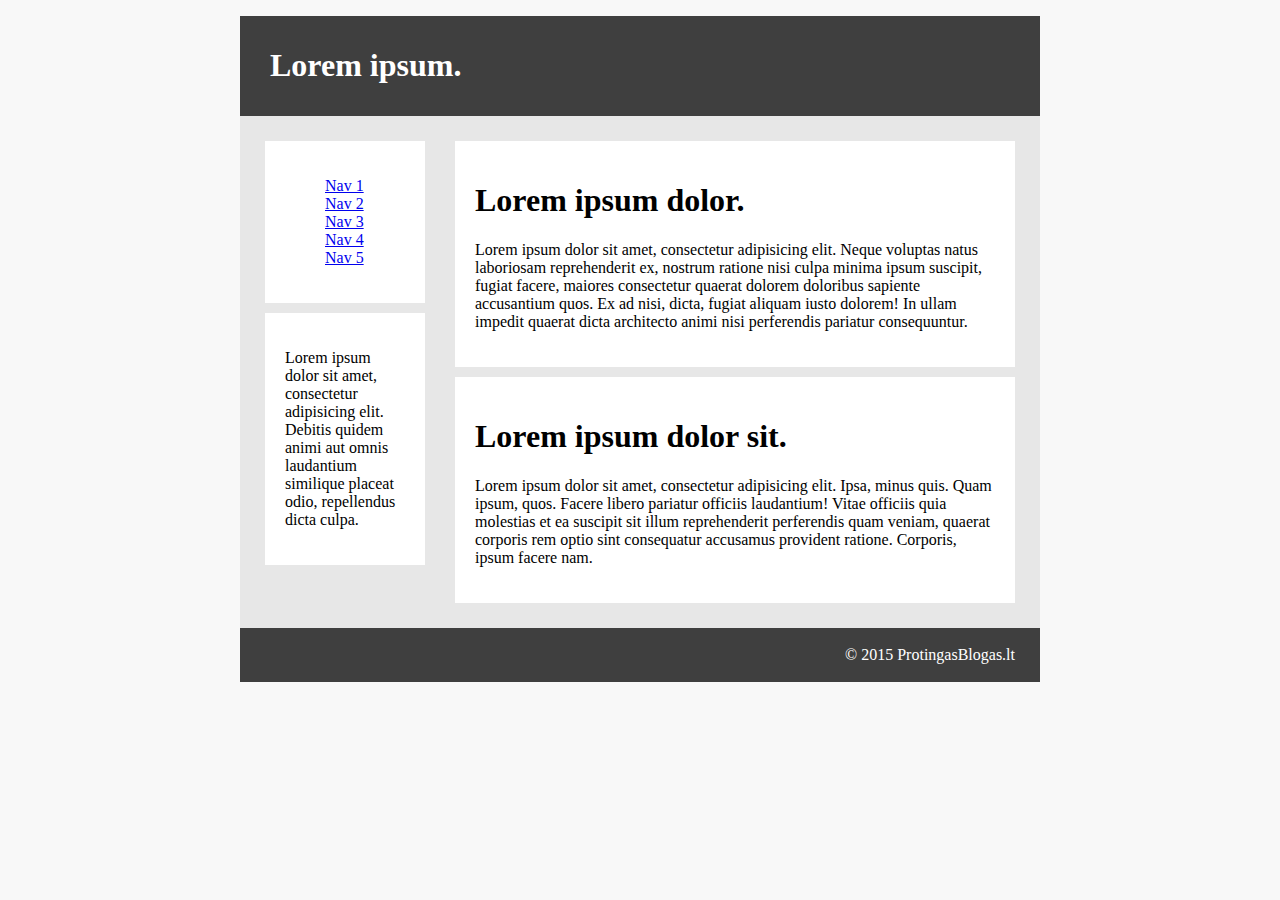
<file: 01 - Fiksuoto pločio, įrankių juosta kairėj/index.html>
<!DOCTYPE html>
<html>
	<head>
		<title>01</title>
		<link rel="stylesheet" href="style.css">
	</head>
	<body>
		<div id="konteineris">
			<header>
				<h1>Lorem ipsum.</h1>
			</header>

			<div id="turinys">
				<aside>
					<section>
						<nav>
							<ul>
								<li><a href="#">Nav 1</a></li>
								<li><a href="#">Nav 2</a></li>
								<li><a href="#">Nav 3</a></li>
								<li><a href="#">Nav 4</a></li>
								<li><a href="#">Nav 5</a></li>
							</ul>
						</nav>
					</section>
					<section>
						<p>
							Lorem ipsum dolor sit amet, consectetur adipisicing elit. Debitis quidem animi aut omnis laudantium similique placeat odio, repellendus dicta culpa.
						</p>
					</section>
				</aside>

				<div id="irasai">
					<article>
						<h1>Lorem ipsum dolor.</h1>
						<p>
							Lorem ipsum dolor sit amet, consectetur adipisicing elit. Neque voluptas natus laboriosam reprehenderit ex, nostrum ratione nisi culpa minima ipsum suscipit, fugiat facere, maiores consectetur quaerat dolorem doloribus sapiente accusantium quos. Ex ad nisi, dicta, fugiat aliquam iusto dolorem! In ullam impedit quaerat dicta architecto animi nisi perferendis pariatur consequuntur.
						</p>
					</article>
					<article>
						<h1>Lorem ipsum dolor sit.</h1>
						<p>
							Lorem ipsum dolor sit amet, consectetur adipisicing elit. Ipsa, minus quis. Quam ipsum, quos. Facere libero pariatur officiis laudantium! Vitae officiis quia molestias et ea suscipit sit illum reprehenderit perferendis quam veniam, quaerat corporis rem optio sint consequatur accusamus provident ratione. Corporis, ipsum facere nam.
						</p>
					</article>
				</div>
			</div>

			<footer>
				<p>&copy; 2015 ProtingasBlogas.lt</p>
			</footer>
		</div>
	</body>
</html>
</file>
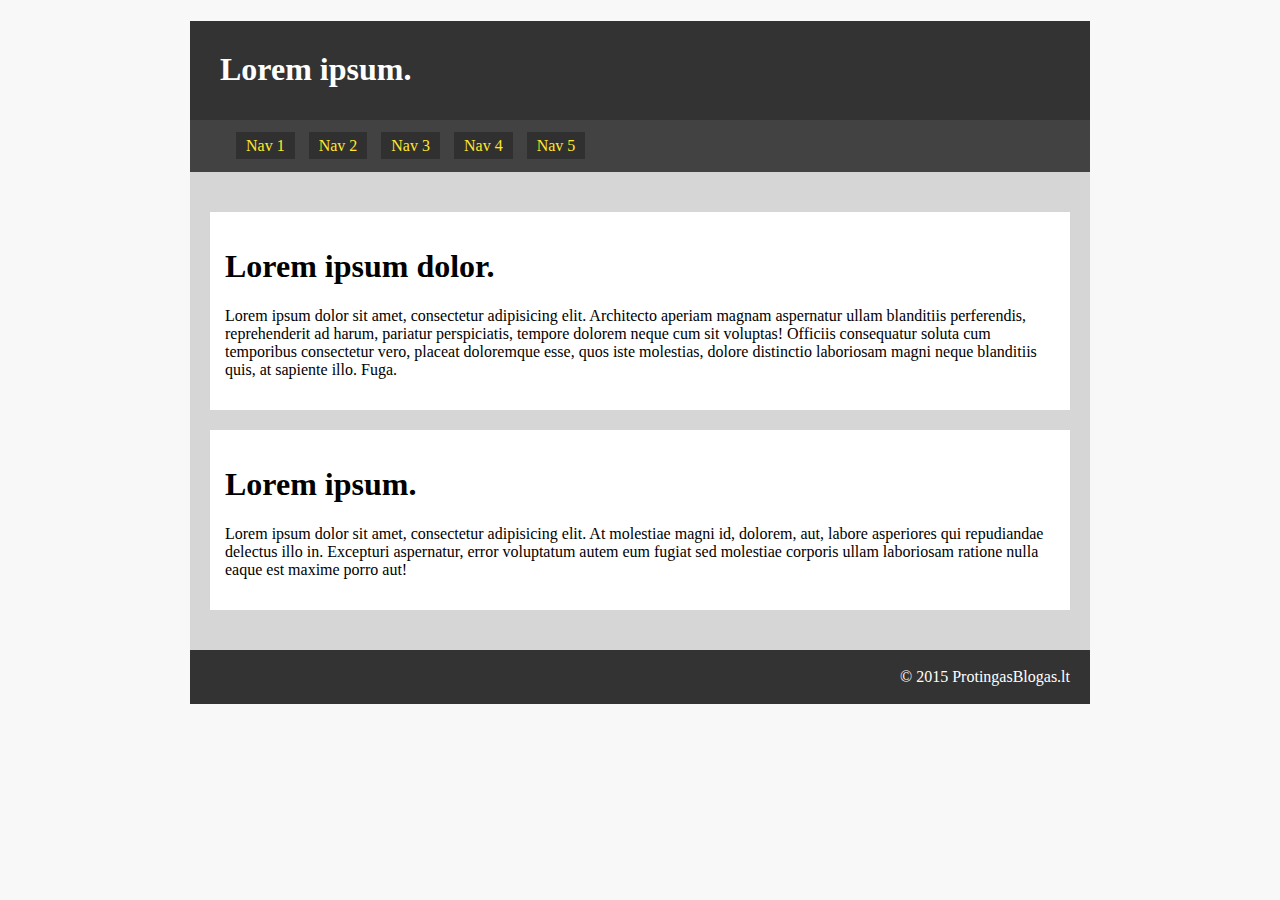
<file: 02 - Fiksuoto pločio, turinys per visą/index.html>
<!DOCTYPE html>
<html>
	<head>
		<title>02</title>
		<link rel="stylesheet" href="style.css">
	</head>
	<body>
		<div id="konteineris">
			<header>
				<h1>Lorem ipsum.</h1>
				<nav>
					<ul>
						<li><a href="#">Nav 1</a></li>
						<li><a href="#">Nav 2</a></li>
						<li><a href="#">Nav 3</a></li>
						<li><a href="#">Nav 4</a></li>
						<li><a href="#">Nav 5</a></li>
					</ul>
				</nav>
			</header>

			<div id="turinys">
				<article>
					<h1>Lorem ipsum dolor.</h1>
					<p>
						Lorem ipsum dolor sit amet, consectetur adipisicing elit. Architecto aperiam magnam aspernatur ullam blanditiis perferendis, reprehenderit ad harum, pariatur perspiciatis, tempore dolorem neque cum sit voluptas! Officiis consequatur soluta cum temporibus consectetur vero, placeat doloremque esse, quos iste molestias, dolore distinctio laboriosam magni neque blanditiis quis, at sapiente illo. Fuga.
					</p>
				</article>
				<article>
					<h1>Lorem ipsum.</h1>
					<p>
						Lorem ipsum dolor sit amet, consectetur adipisicing elit. At molestiae magni id, dolorem, aut, labore asperiores qui repudiandae delectus illo in. Excepturi aspernatur, error voluptatum autem eum fugiat sed molestiae corporis ullam laboriosam ratione nulla eaque est maxime porro aut!
					</p>
				</article>
			</div>

			<footer>
				<p>
					&copy; 2015 ProtingasBlogas.lt
				</p>
			</footer>
		</div>
	</body>
</html>
</file>
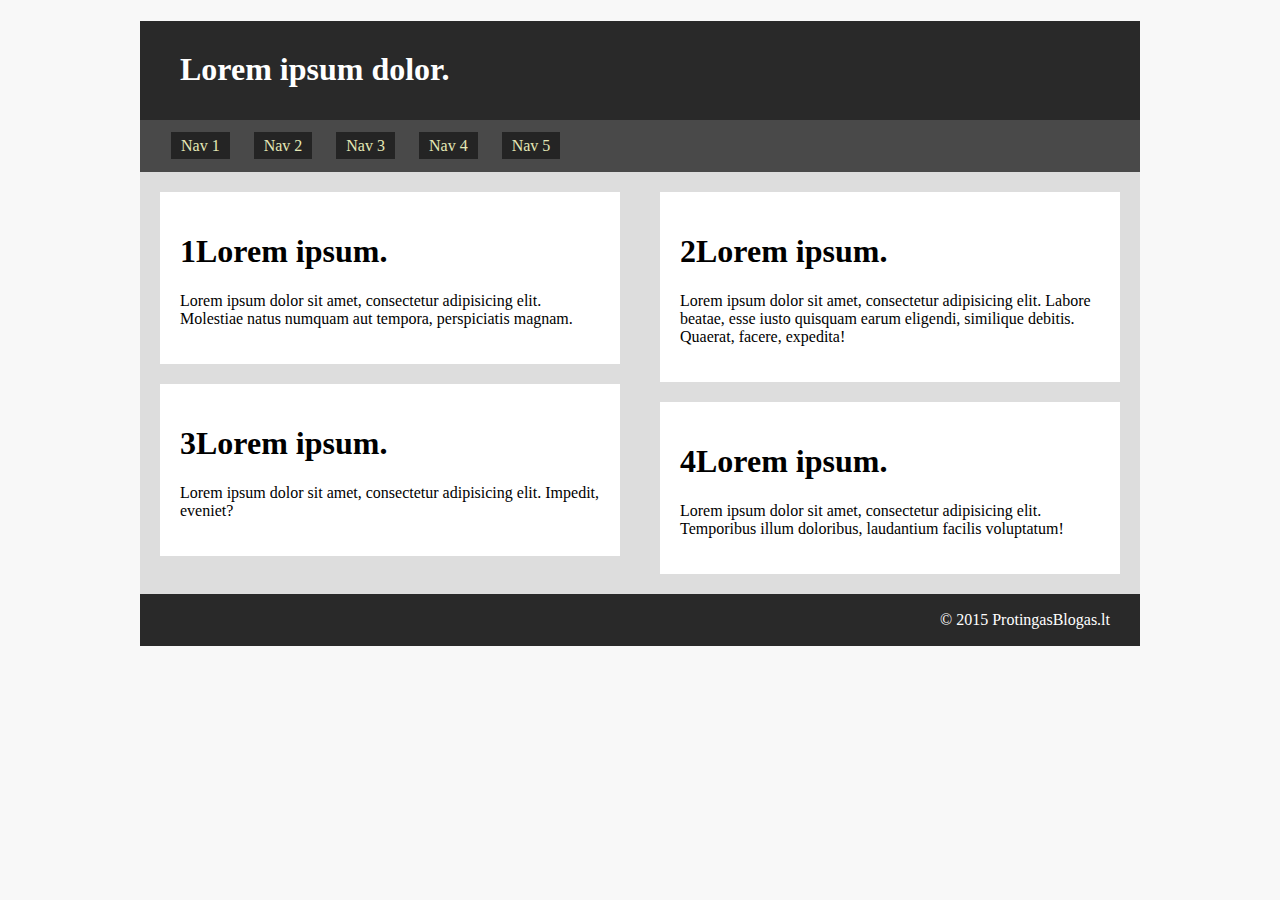
<file: 03 - Fiksuoto pločio, turinys per du stulpelius/index.html>
<!DOCTYPE html>
<html>
	<head>
		<title>03</title>
		<link rel="stylesheet" href="style.css">
	</head>
	<body>
		<div id="konteineris">
			<header>
				<h1>Lorem ipsum dolor.</h1>
				<nav>
					<ul>
						<li><a href="#">Nav 1</a></li>
						<li><a href="#">Nav 2</a></li>
						<li><a href="#">Nav 3</a></li>
						<li><a href="#">Nav 4</a></li>
						<li><a href="#">Nav 5</a></li>
					</ul>
				</nav>
			</header>

			<div id="turinys">
				<article>
					<h1>1Lorem ipsum.</h1>
					<p>
						Lorem ipsum dolor sit amet, consectetur adipisicing elit. Molestiae natus numquam aut tempora, perspiciatis magnam.
					</p>
				</article>
				<article>
					<h1>2Lorem ipsum.</h1>
					<p>
						Lorem ipsum dolor sit amet, consectetur adipisicing elit. Labore beatae, esse iusto quisquam earum eligendi, similique debitis. Quaerat, facere, expedita!
					</p>
				</article>
				<article>
					<h1>3Lorem ipsum.</h1>
					<p>
						Lorem ipsum dolor sit amet, consectetur adipisicing elit. Impedit, eveniet?
					</p>
				</article>
				<article>
					<h1>4Lorem ipsum.</h1>
					<p>
						Lorem ipsum dolor sit amet, consectetur adipisicing elit. Temporibus illum doloribus, laudantium facilis voluptatum!
					</p>
				</article>
			</div>

			<footer>
				<p>
					&copy; 2015 ProtingasBlogas.lt
				</p>
			</footer>
		</div>
	</body>
</html>
</file>
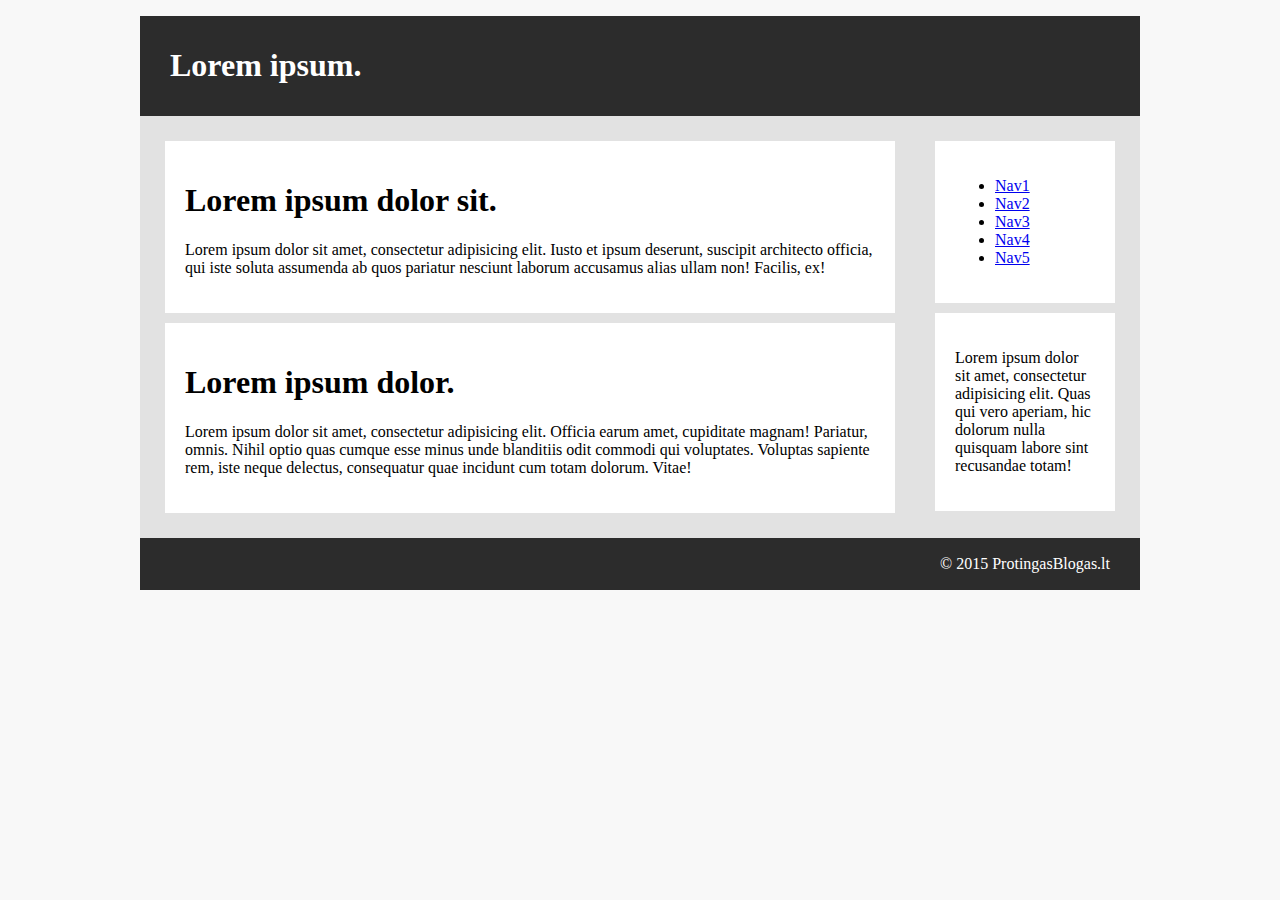
<file: 04 - Fiksuoto pločio, įrankių juosta dešinėj/index.html>
<!DOCTYPE html>
<html>
	<head>
		<title>04</title>
		<link rel="stylesheet" href="style.css">
	</head>
	<body>
		<div id="konteineris">
			<header>
				<h1>Lorem ipsum.</h1>
			</header>

			<div id="turinys">
				<div id="irasai">
					<article>
						<h1>Lorem ipsum dolor sit.</h1>
						<p>
							Lorem ipsum dolor sit amet, consectetur adipisicing elit. Iusto et ipsum deserunt, suscipit architecto officia, qui iste soluta assumenda ab quos pariatur nesciunt laborum accusamus alias ullam non! Facilis, ex!
						</p>
					</article>
					<article>
						<h1>Lorem ipsum dolor.</h1>
						<p>
							Lorem ipsum dolor sit amet, consectetur adipisicing elit. Officia earum amet, cupiditate magnam! Pariatur, omnis. Nihil optio quas cumque esse minus unde blanditiis odit commodi qui voluptates. Voluptas sapiente rem, iste neque delectus, consequatur quae incidunt cum totam dolorum. Vitae!
						</p>
					</article>
				</div>

				<aside>
					<section>
						<nav>
							<ul>
								<li><a href="#">Nav1</a></li>
								<li><a href="#">Nav2</a></li>
								<li><a href="#">Nav3</a></li>
								<li><a href="#">Nav4</a></li>
								<li><a href="#">Nav5</a></li>
							</ul>
						</nav>
					</section>
					<section>
						<p>
							Lorem ipsum dolor sit amet, consectetur adipisicing elit. Quas qui vero aperiam, hic dolorum nulla quisquam labore sint recusandae totam!
						</p>
					</section>
				</aside>
			</div>

			<footer>
				<p>&copy; 2015 ProtingasBlogas.lt</p>
			</footer>
		</div>
	</body>
</html>
</file>
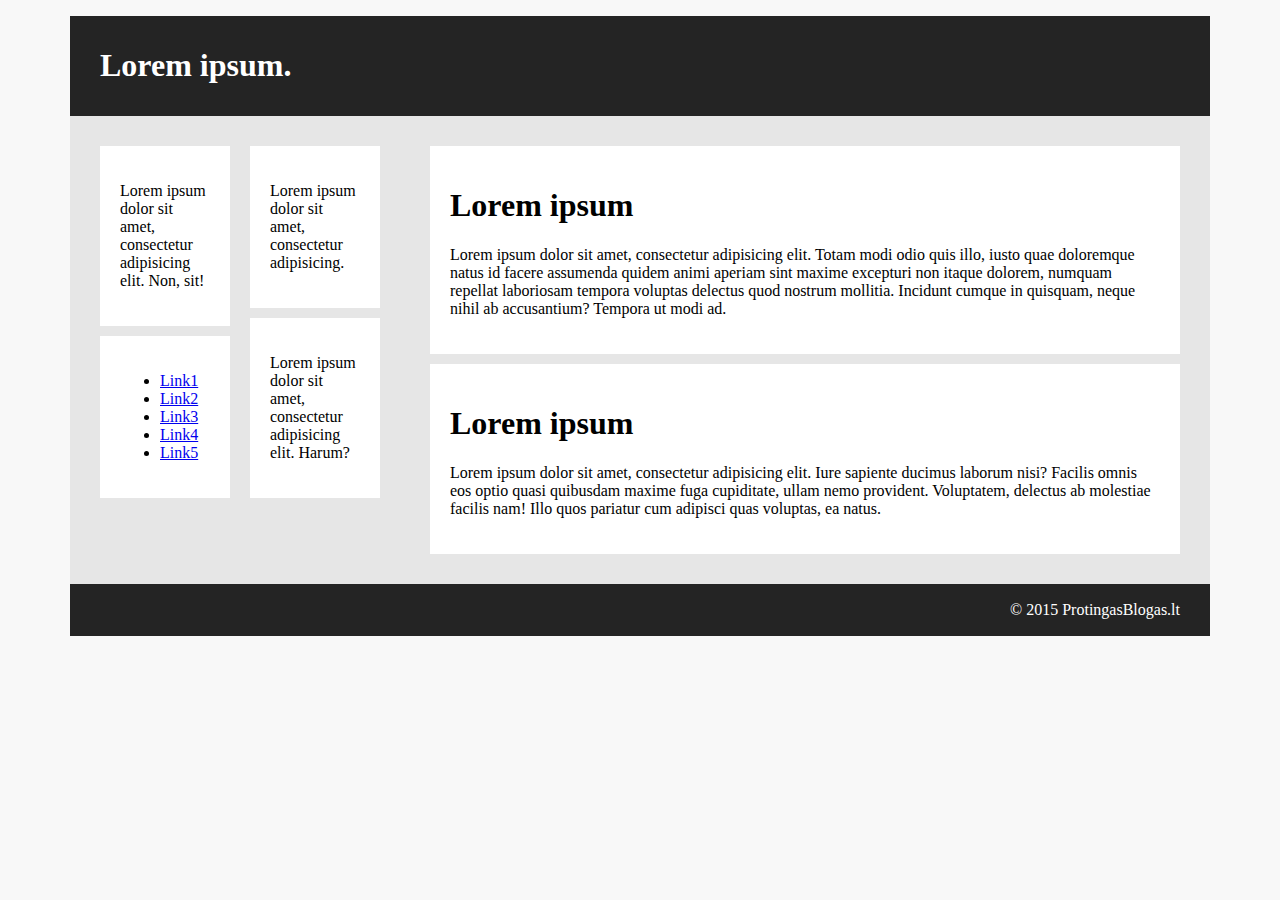
<file: 05 - Fiksuoto pločio, dvi įrankių juostos kairėj/index.html>
<!DOCTYPE html>
<html>
	<head>
		<title>05</title>
		<link rel="stylesheet" href="style.css">
	</head>
	<body>
		<div id="konteineris">
			<header>
				<h1>Lorem ipsum.</h1>
			</header>

			<div id="turinys">
				<aside>
					<section>
						<p>
							Lorem ipsum dolor sit amet, consectetur adipisicing elit. Non, sit!
						</p>
					</section>
					<section>
						<ul>
							<li><a href="#">Link1</a></li>
							<li><a href="#">Link2</a></li>
							<li><a href="#">Link3</a></li>
							<li><a href="#">Link4</a></li>
							<li><a href="#">Link5</a></li>
						</ul>
					</section>
				</aside>

				<aside>
					<section>
						<p>
							Lorem ipsum dolor sit amet, consectetur adipisicing.
						</p>
					</section>
					<section>
						<p>
							Lorem ipsum dolor sit amet, consectetur adipisicing elit. Harum?
						</p>
					</section>
				</aside>

				<div id="irasai">
					<article>
						<h1>Lorem ipsum</h1>
						<p>
							Lorem ipsum dolor sit amet, consectetur adipisicing elit. Totam modi odio quis illo, iusto quae doloremque natus id facere assumenda quidem animi aperiam sint maxime excepturi non itaque dolorem, numquam repellat laboriosam tempora voluptas delectus quod nostrum mollitia. Incidunt cumque in quisquam, neque nihil ab accusantium? Tempora ut modi ad.
						</p>
					</article>
					<article>
						<h1>Lorem ipsum</h1>
						<p>
							Lorem ipsum dolor sit amet, consectetur adipisicing elit. Iure sapiente ducimus laborum nisi? Facilis omnis eos optio quasi quibusdam maxime fuga cupiditate, ullam nemo provident. Voluptatem, delectus ab molestiae facilis nam! Illo quos pariatur cum adipisci quas voluptas, ea natus.
						</p>
					</article>
				</div>
			</div>

			<footer>
				<p>&copy; 2015 ProtingasBlogas.lt</p>
			</footer>
		</div>
	</body>
</html>
</file>
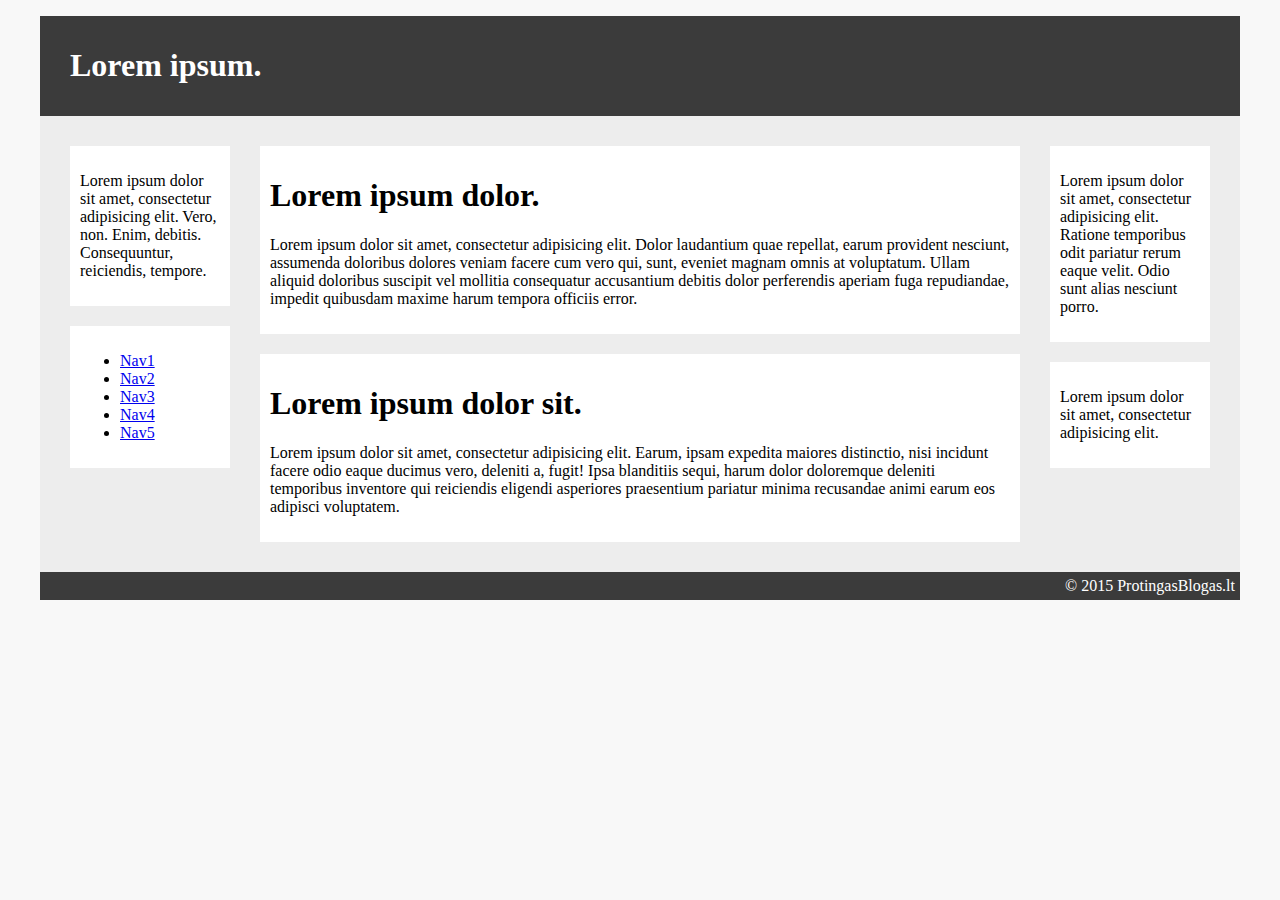
<file: 06 - Fiksuoto pločio, įrankių juostos iš kairės ir dešinės/index.html>
<!DOCTYPE html>
<html>
	<head>
		<title>06</title>
		<link rel="stylesheet" href="style.css">
	</head>
	<body>
		<div id="konteineris">
			<header>
				<h1>Lorem ipsum.</h1>
			</header>

			<div id="turinys">
				<aside id="kaireje">
					<section>
						<p>
							Lorem ipsum dolor sit amet, consectetur adipisicing elit. Vero, non. Enim, debitis. Consequuntur, reiciendis, tempore.
						</p>
					</section>
					<section>
						<nav>
							<ul>
								<li><a href="#">Nav1</a></li>
								<li><a href="#">Nav2</a></li>
								<li><a href="#">Nav3</a></li>
								<li><a href="#">Nav4</a></li>
								<li><a href="#">Nav5</a></li>
							</ul>
						</nav>
					</section>
				</aside>
				<aside id="desineje">
					<section>
						<p>
							Lorem ipsum dolor sit amet, consectetur adipisicing elit. Ratione temporibus odit pariatur rerum eaque velit. Odio sunt alias nesciunt porro.
						</p>
					</section>
					<section>
						<p>
							Lorem ipsum dolor sit amet, consectetur adipisicing elit.
						</p>
					</section>
				</aside>
				<div id="irasai">
					<article>
						<h1>Lorem ipsum dolor.</h1>
						<p>
							Lorem ipsum dolor sit amet, consectetur adipisicing elit. Dolor laudantium quae repellat, earum provident nesciunt, assumenda doloribus dolores veniam facere cum vero qui, sunt, eveniet magnam omnis at voluptatum. Ullam aliquid doloribus suscipit vel mollitia consequatur accusantium debitis dolor perferendis aperiam fuga repudiandae, impedit quibusdam maxime harum tempora officiis error.
						</p>
					</article>
					<article>
						<h1>Lorem ipsum dolor sit.</h1>
						<p>
							Lorem ipsum dolor sit amet, consectetur adipisicing elit. Earum, ipsam expedita maiores distinctio, nisi incidunt facere odio eaque ducimus vero, deleniti a, fugit! Ipsa blanditiis sequi, harum dolor doloremque deleniti temporibus inventore qui reiciendis eligendi asperiores praesentium pariatur minima recusandae animi earum eos adipisci voluptatem.
						</p>
					</article>
				</div>
			</div>

			<footer>
				&copy; 2015 ProtingasBlogas.lt
			</footer>
		</div>
	</body>
</html>
</file>
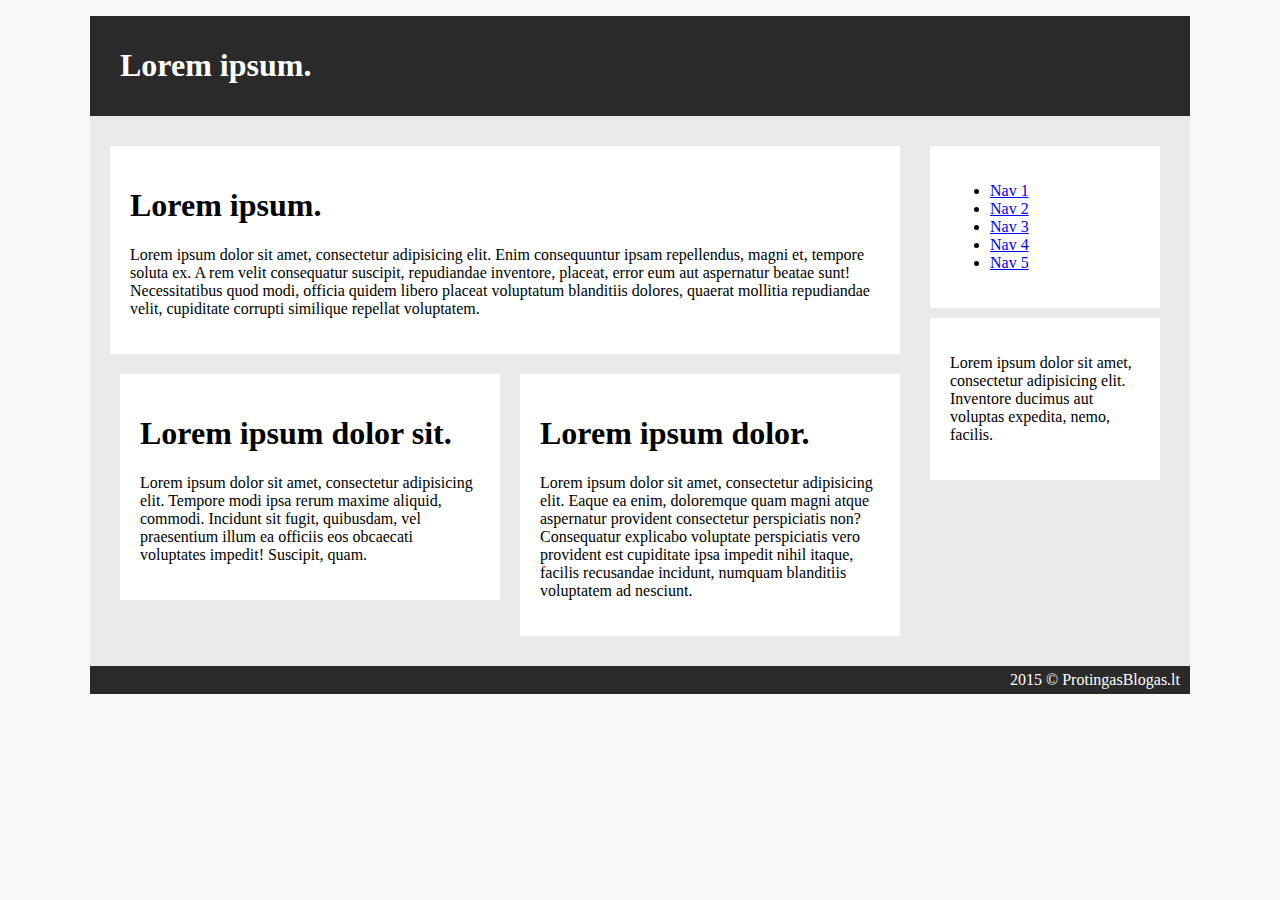
<file: 07 - Fiksuoto pločio, įrankių juosta dešinėj, pirmas turinio įrašas platus/index.html>
<!DOCTYPE html>
<html>
	<head>
		<title>07</title>
		<link rel="stylesheet" href="style.css">
	</head>
	<body>
		<div id="konteineris">
			<header>
				<h1>Lorem ipsum.</h1>
			</header>

			<div id="turinys">
				<div id="irasai">
					<article>
						<h1>Lorem ipsum.</h1>
						<p>
							Lorem ipsum dolor sit amet, consectetur adipisicing elit. Enim consequuntur ipsam repellendus, magni et, tempore soluta ex. A rem velit consequatur suscipit, repudiandae inventore, placeat, error eum aut aspernatur beatae sunt! Necessitatibus quod modi, officia quidem libero placeat voluptatum blanditiis dolores, quaerat mollitia repudiandae velit, cupiditate corrupti similique repellat voluptatem.
						</p>
					</article>
					<article>
						<h1>Lorem ipsum dolor sit.</h1>
						<p>
							Lorem ipsum dolor sit amet, consectetur adipisicing elit. Tempore modi ipsa rerum maxime aliquid, commodi. Incidunt sit fugit, quibusdam, vel praesentium illum ea officiis eos obcaecati voluptates impedit! Suscipit, quam.
						</p>
					</article>
					<article>
						<h1>Lorem ipsum dolor.</h1>
						<p>
							Lorem ipsum dolor sit amet, consectetur adipisicing elit. Eaque ea enim, doloremque quam magni atque aspernatur provident consectetur perspiciatis non? Consequatur explicabo voluptate perspiciatis vero provident est cupiditate ipsa impedit nihil itaque, facilis recusandae incidunt, numquam blanditiis voluptatem ad nesciunt.
						</p>
					</article>
				</div>

				<aside>
					<section>
						<nav>
							<ul>
								<li><a href="#">Nav 1</a></li>
								<li><a href="#">Nav 2</a></li>
								<li><a href="#">Nav 3</a></li>
								<li><a href="#">Nav 4</a></li>
								<li><a href="#">Nav 5</a></li>
							</ul>
						</nav>
					</section>
					<section>
						<p>
							Lorem ipsum dolor sit amet, consectetur adipisicing elit. Inventore ducimus aut voluptas expedita, nemo, facilis.
						</p>
					</section>
				</aside>
			</div>

			<footer>
				2015 &copy; ProtingasBlogas.lt
			</footer>
		</div>
	</body>
</html>
</file>
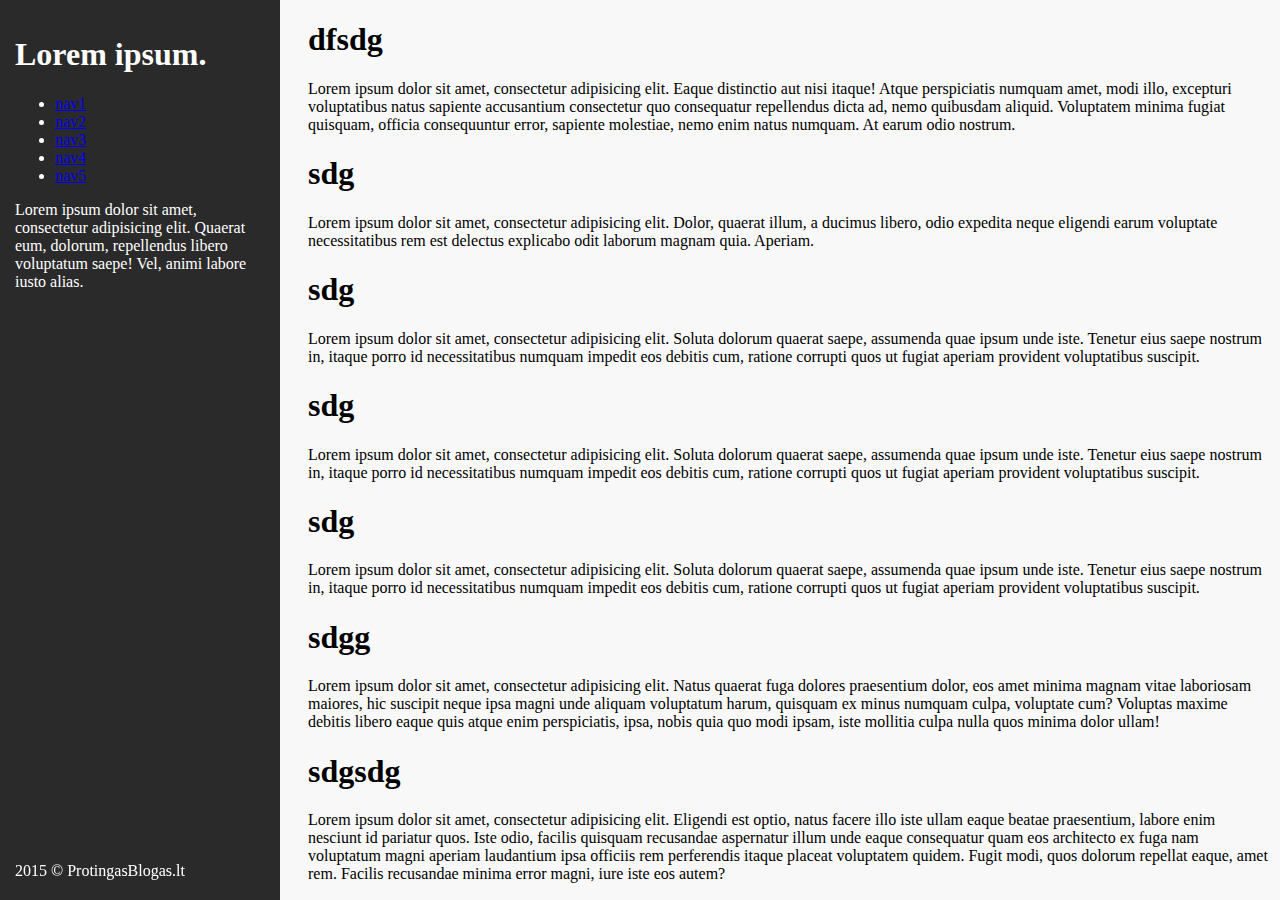
<file: 08 - Per visą langą, įrankių juosta prilipus kairėj/index.html>
<!DOCTYPE html>
<html>
	<head>
		<title>08</title>
		<link rel="stylesheet" href="style.css">
	</head>
	<body>
		<aside>
			<header>
				<h1>Lorem ipsum.</h1>
			</header>	

			<section>
				<nav>
					<ul>
						<li><a href="#">nav1</a></li>
						<li><a href="#">nav2</a></li>
						<li><a href="#">nav3</a></li>
						<li><a href="#">nav4</a></li>
						<li><a href="#">nav5</a></li>
					</ul>
				</nav>
			</section>

			<section>
				<p>
					Lorem ipsum dolor sit amet, consectetur adipisicing elit. Quaerat eum, dolorum, repellendus libero voluptatum saepe! Vel, animi labore iusto alias.
				</p>
			</section>

			<footer>
				2015 &copy; ProtingasBlogas.lt
			</footer>		
		</aside>

		<div id="turinys">
			<article>
				<h1>dfsdg</h1>
				<p>
					Lorem ipsum dolor sit amet, consectetur adipisicing elit. Eaque distinctio aut nisi itaque! Atque perspiciatis numquam amet, modi illo, excepturi voluptatibus natus sapiente accusantium consectetur quo consequatur repellendus dicta ad, nemo quibusdam aliquid. Voluptatem minima fugiat quisquam, officia consequuntur error, sapiente molestiae, nemo enim natus numquam. At earum odio nostrum.
				</p>
			</article>
			<article>
				<h1>sdg</h1>
				<p>
					Lorem ipsum dolor sit amet, consectetur adipisicing elit. Dolor, quaerat illum, a ducimus libero, odio expedita neque eligendi earum voluptate necessitatibus rem est delectus explicabo odit laborum magnam quia. Aperiam.
				</p>
			</article>
			<article>
				<h1>sdg</h1>
				<p>
					Lorem ipsum dolor sit amet, consectetur adipisicing elit. Soluta dolorum quaerat saepe, assumenda quae ipsum unde iste. Tenetur eius saepe nostrum in, itaque porro id necessitatibus numquam impedit eos debitis cum, ratione corrupti quos ut fugiat aperiam provident voluptatibus suscipit.
				</p>
			</article>
			<article>
				<h1>sdg</h1>
				<p>
					Lorem ipsum dolor sit amet, consectetur adipisicing elit. Soluta dolorum quaerat saepe, assumenda quae ipsum unde iste. Tenetur eius saepe nostrum in, itaque porro id necessitatibus numquam impedit eos debitis cum, ratione corrupti quos ut fugiat aperiam provident voluptatibus suscipit.
				</p>
			</article>
			<article>
				<h1>sdg</h1>
				<p>
					Lorem ipsum dolor sit amet, consectetur adipisicing elit. Soluta dolorum quaerat saepe, assumenda quae ipsum unde iste. Tenetur eius saepe nostrum in, itaque porro id necessitatibus numquam impedit eos debitis cum, ratione corrupti quos ut fugiat aperiam provident voluptatibus suscipit.
				</p>
			</article>
			<article>
				<h1>sdgg</h1>
				<p>
					Lorem ipsum dolor sit amet, consectetur adipisicing elit. Natus quaerat fuga dolores praesentium dolor, eos amet minima magnam vitae laboriosam maiores, hic suscipit neque ipsa magni unde aliquam voluptatum harum, quisquam ex minus numquam culpa, voluptate cum? Voluptas maxime debitis libero eaque quis atque enim perspiciatis, ipsa, nobis quia quo modi ipsam, iste mollitia culpa nulla quos minima dolor ullam!
				</p>
			</article>
			<article>
				<h1>sdgsdg</h1>
				<p>
					Lorem ipsum dolor sit amet, consectetur adipisicing elit. Eligendi est optio, natus facere illo iste ullam eaque beatae praesentium, labore enim nesciunt id pariatur quos. Iste odio, facilis quisquam recusandae aspernatur illum unde eaque consequatur quam eos architecto ex fuga nam voluptatum magni aperiam laudantium ipsa officiis rem perferendis itaque placeat voluptatem quidem. Fugit modi, quos dolorum repellat eaque, amet rem. Facilis recusandae minima error magni, iure iste eos autem?
				</p>
			</article>
		</div>
	</body>
</html>
</file>
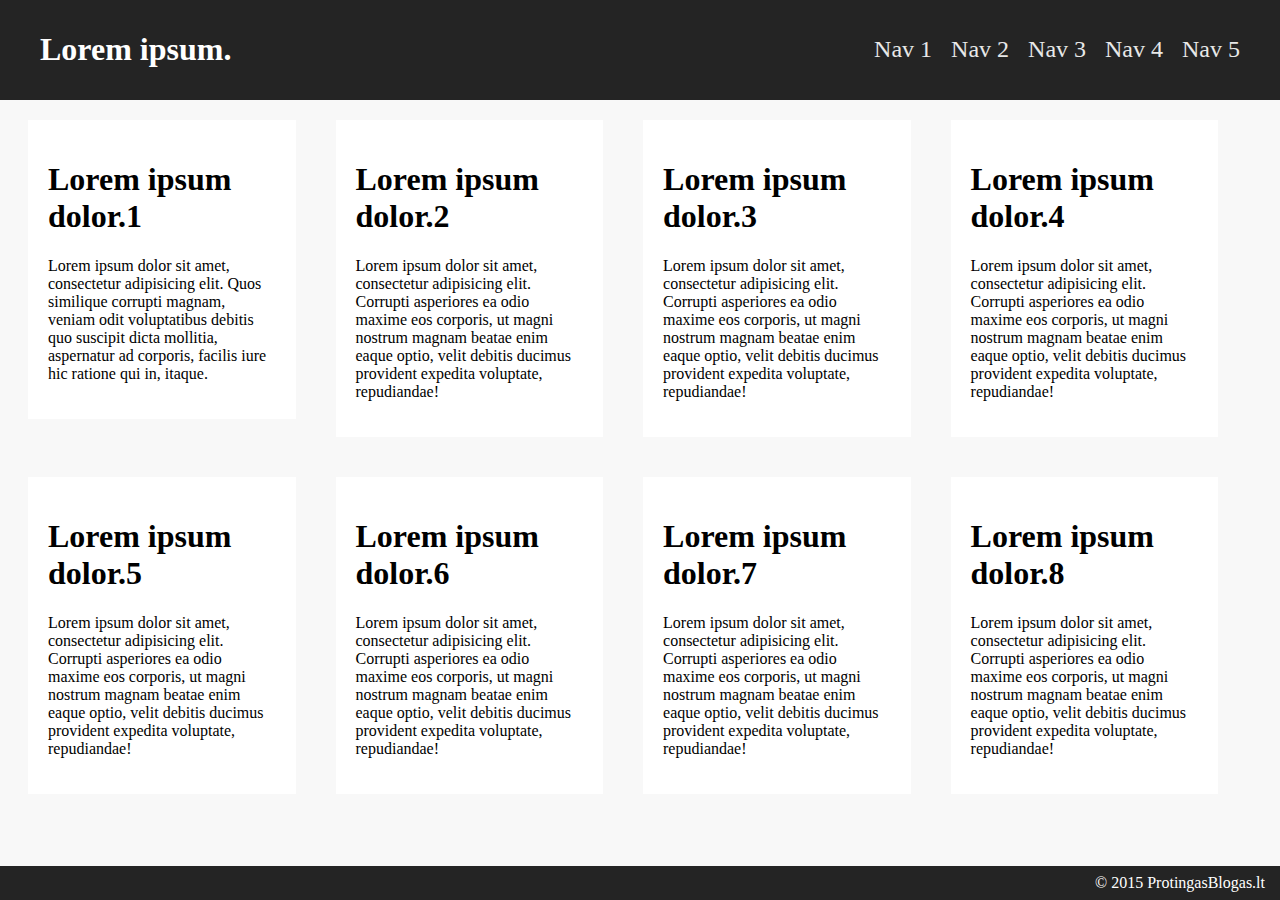
<file: 09 - Per visą langą, header ir footer prilipę, įrašai išsidalina plotą/index.html>
<!DOCTYPE html>
<html>
	<head>
		<title>09</title>
		<link rel="stylesheet" href="style.css">
	</head>
	<body>
		<header>
			<h1>Lorem ipsum.</h1>
			<nav>
				<ul>
					<li><a href="#">Nav 1</a></li>
					<li><a href="#">Nav 2</a></li>
					<li><a href="#">Nav 3</a></li>
					<li><a href="#">Nav 4</a></li>
					<li><a href="#">Nav 5</a></li>
				</ul>
			</nav>
		</header>

		<div id="turinys">
			<article>
				<h1>Lorem ipsum dolor.1</h1>
				<p>
					Lorem ipsum dolor sit amet, consectetur adipisicing elit. Quos similique corrupti magnam, veniam odit voluptatibus debitis quo suscipit dicta mollitia, aspernatur ad corporis, facilis iure hic ratione qui in, itaque.
				</p>
			</article>
			<article>
				<h1>Lorem ipsum dolor.2</h1>
				<p>
					Lorem ipsum dolor sit amet, consectetur adipisicing elit. Corrupti asperiores ea odio maxime eos corporis, ut magni nostrum magnam beatae enim eaque optio, velit debitis ducimus provident expedita voluptate, repudiandae!
				</p>
			</article>
			<article>
				<h1>Lorem ipsum dolor.3</h1>
				<p>
					Lorem ipsum dolor sit amet, consectetur adipisicing elit. Corrupti asperiores ea odio maxime eos corporis, ut magni nostrum magnam beatae enim eaque optio, velit debitis ducimus provident expedita voluptate, repudiandae!
				</p>
			</article>
			<article>
				<h1>Lorem ipsum dolor.4</h1>
				<p>
					Lorem ipsum dolor sit amet, consectetur adipisicing elit. Corrupti asperiores ea odio maxime eos corporis, ut magni nostrum magnam beatae enim eaque optio, velit debitis ducimus provident expedita voluptate, repudiandae!
				</p>
			</article>
			<article>
				<h1>Lorem ipsum dolor.5</h1>
				<p>
					Lorem ipsum dolor sit amet, consectetur adipisicing elit. Corrupti asperiores ea odio maxime eos corporis, ut magni nostrum magnam beatae enim eaque optio, velit debitis ducimus provident expedita voluptate, repudiandae!
				</p>
			</article>
			<article>
				<h1>Lorem ipsum dolor.6</h1>
				<p>
					Lorem ipsum dolor sit amet, consectetur adipisicing elit. Corrupti asperiores ea odio maxime eos corporis, ut magni nostrum magnam beatae enim eaque optio, velit debitis ducimus provident expedita voluptate, repudiandae!
				</p>
			</article>
			<article>
				<h1>Lorem ipsum dolor.7</h1>
				<p>
					Lorem ipsum dolor sit amet, consectetur adipisicing elit. Corrupti asperiores ea odio maxime eos corporis, ut magni nostrum magnam beatae enim eaque optio, velit debitis ducimus provident expedita voluptate, repudiandae!
				</p>
			</article>
			<article>
				<h1>Lorem ipsum dolor.8</h1>
				<p>
					Lorem ipsum dolor sit amet, consectetur adipisicing elit. Corrupti asperiores ea odio maxime eos corporis, ut magni nostrum magnam beatae enim eaque optio, velit debitis ducimus provident expedita voluptate, repudiandae!
				</p>
			</article>
		</div>

		<footer>
			&copy; 2015 ProtingasBlogas.lt
		</footer>
	</body>
</html>
</file>
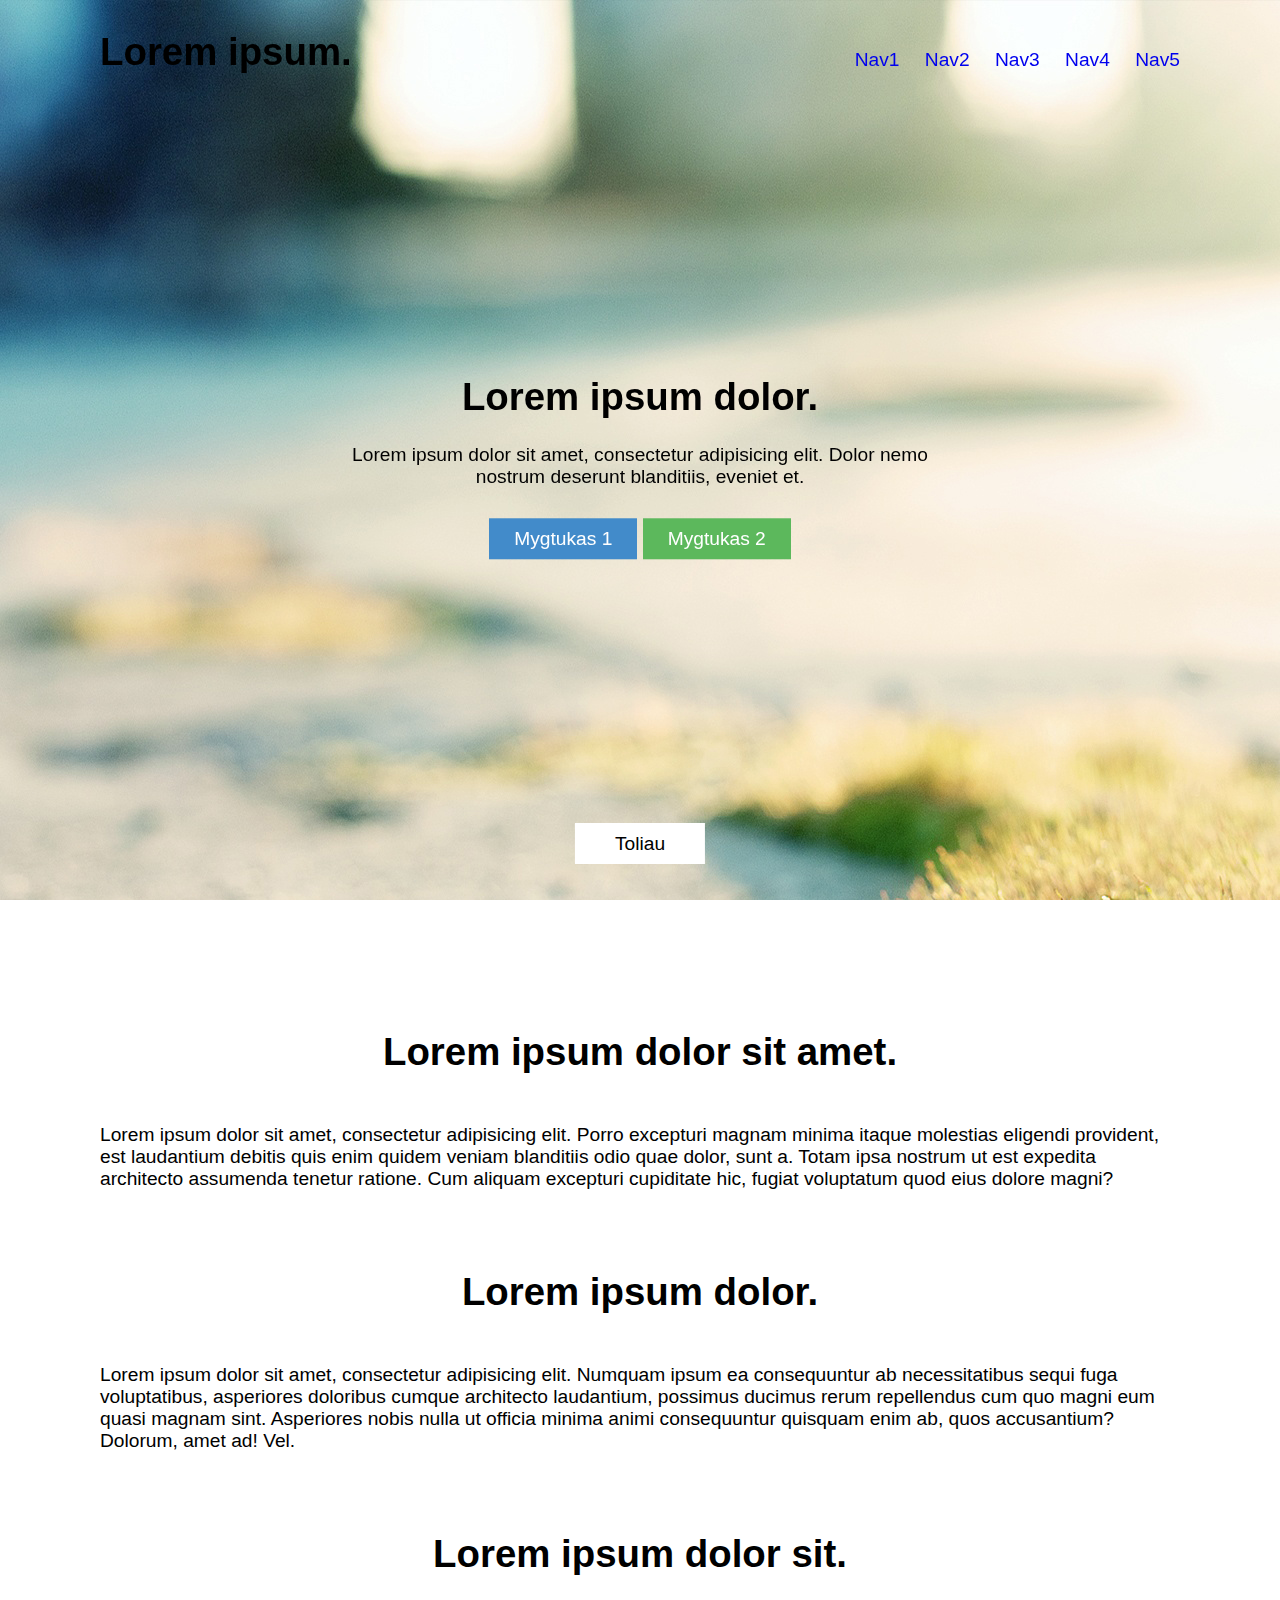
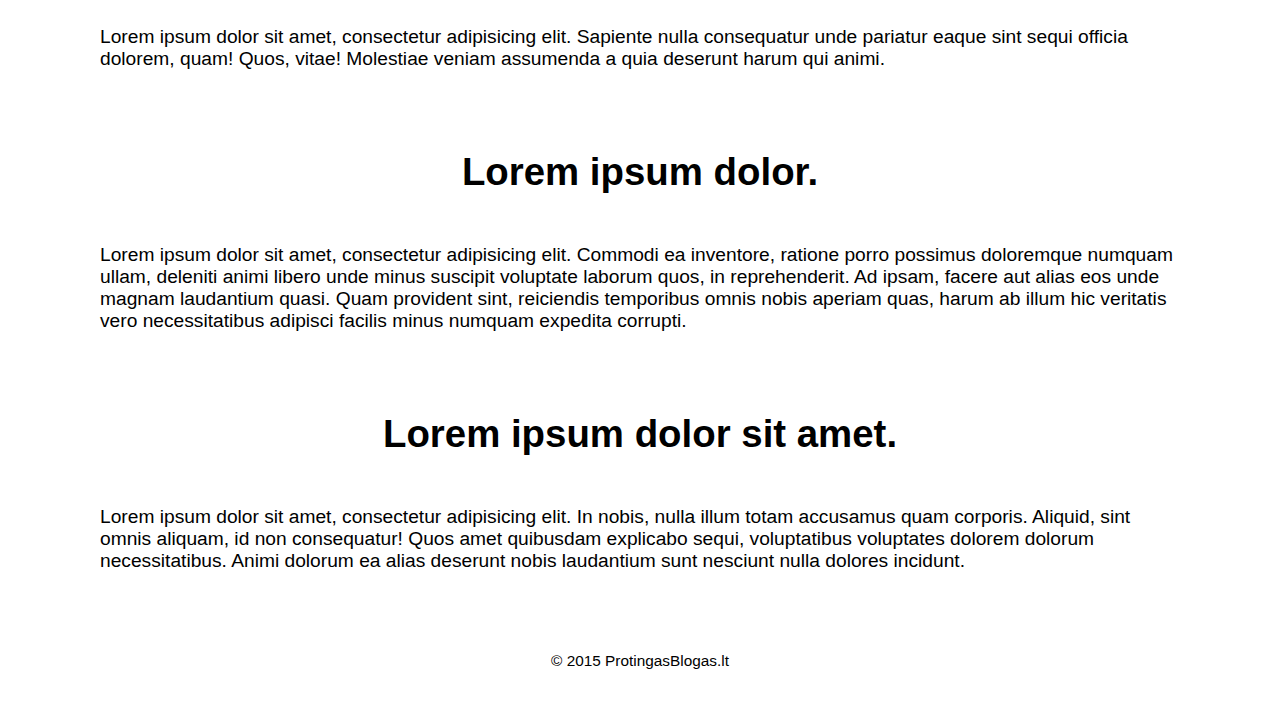
<file: 10 - Per visą langą, nuotrauka užpildo visą foną, turinys per centrą/index.html>
<!DOCTYPE html>
<html>
	<head>
		<title>10</title>
		<link rel="stylesheet" href="style.css">
	</head>
	<body>
		<div id="pradinis">
			<header>
				<h1>Lorem ipsum.</h1>
				<nav>
					<ul>
						<li><a href="#">Nav1</a></li>
						<li><a href="#">Nav2</a></li>
						<li><a href="#">Nav3</a></li>
						<li><a href="#">Nav4</a></li>
						<li><a href="#">Nav5</a></li>
					</ul>
				</nav>
			</header>

			<div id="centras">
				<h1>Lorem ipsum dolor.</h1>
				<p>
					Lorem ipsum dolor sit amet, consectetur adipisicing elit. Dolor nemo nostrum deserunt blanditiis, eveniet et.
				</p>
				<div id="mygtukai">
					<a href="#">Mygtukas 1</a>
					<a href="#">Mygtukas 2</a>
				</div>
			</div>

			<div id="apacia">
				<a href="#turinys">Toliau</a>
			</div>
		</div>

		<div id="turinys">
			<article>
				<h1>Lorem ipsum dolor sit amet.</h1>
				<p>
					Lorem ipsum dolor sit amet, consectetur adipisicing elit. Porro excepturi magnam minima itaque molestias eligendi provident, est laudantium debitis quis enim quidem veniam blanditiis odio quae dolor, sunt a. Totam ipsa nostrum ut est expedita architecto assumenda tenetur ratione. Cum aliquam excepturi cupiditate hic, fugiat voluptatum quod eius dolore magni?
				</p>
			</article>
			<article>
				<h1>Lorem ipsum dolor.</h1>
				<p>
					Lorem ipsum dolor sit amet, consectetur adipisicing elit. Numquam ipsum ea consequuntur ab necessitatibus sequi fuga voluptatibus, asperiores doloribus cumque architecto laudantium, possimus ducimus rerum repellendus cum quo magni eum quasi magnam sint. Asperiores nobis nulla ut officia minima animi consequuntur quisquam enim ab, quos accusantium? Dolorum, amet ad! Vel.
				</p>
			</article>
			<article>
				<h1>Lorem ipsum dolor sit.</h1>
				<p>
					Lorem ipsum dolor sit amet, consectetur adipisicing elit. Sapiente nulla consequatur unde pariatur eaque sint sequi officia dolorem, quam! Quos, vitae! Molestiae veniam assumenda a quia deserunt harum qui animi.
				</p>
			</article>
			<article>
				<h1>Lorem ipsum dolor.</h1>
				<p>
					Lorem ipsum dolor sit amet, consectetur adipisicing elit. Commodi ea inventore, ratione porro possimus doloremque numquam ullam, deleniti animi libero unde minus suscipit voluptate laborum quos, in reprehenderit. Ad ipsam, facere aut alias eos unde magnam laudantium quasi. Quam provident sint, reiciendis temporibus omnis nobis aperiam quas, harum ab illum hic veritatis vero necessitatibus adipisci facilis minus numquam expedita corrupti.
				</p>
			</article>
			<article>
				<h1>Lorem ipsum dolor sit amet.</h1>
				<p>
					Lorem ipsum dolor sit amet, consectetur adipisicing elit. In nobis, nulla illum totam accusamus quam corporis. Aliquid, sint omnis aliquam, id non consequatur! Quos amet quibusdam explicabo sequi, voluptatibus voluptates dolorem dolorum necessitatibus. Animi dolorum ea alias deserunt nobis laudantium sunt nesciunt nulla dolores incidunt.
				</p>
			</article>

			<footer>
				&copy; 2015 ProtingasBlogas.lt
			</footer>
		</div>
	</body>
</html>
</file>
<file: 01 - Fiksuoto pločio, įrankių juosta kairėj/style.css>
body {
	background-color: #f8f8f8;
	font-family: Calibri;
}

#konteineris {
	width: 800px;
	margin: 1em auto;
}

header,
footer {
	background-color: #3F3F3F;
	color: white;
}

header {
	padding: 10px 30px;
}

#turinys {
	overflow: auto;
	background-color: #E7E7E7;
	padding: 15px;
}

#turinys aside section,
#turinys #irasai article {
	background-color: white;
	padding: 20px;
	margin: 10px;
}

#turinys aside {
	width: 180px;
	float: left;
}

#turinys aside nav ul li {
	list-style-type: none;
}

#turinys #irasai {
	width: 580px;
	float: right;
}

footer {
	padding: 2px 25px;
	text-align: right;
}
</file>
<file: 02 - Fiksuoto pločio, turinys per visą/style.css>
body {
	font-family: Calibri;
	background-color: #f8f8f8;
}

#konteineris {
	width: 900px;
	margin: 1em auto;
}

header,
footer {
	background-color: #333333;
	color: white;
}

header h1 {
	padding: 30px 30px 10px;
}

header nav {
	background-color: #424242;
	padding: 1px;
}

header nav ul li {
	display: inline;
	padding: 5px 10px;
	margin: 0 5px;
	background-color: #303030;
}

header nav ul li a {
	color: #FFE92C;
	text-decoration: none;
}

#turinys {
	background-color: #D6D6D6;
	padding: 20px;
}

#turinys article {
	background-color: white;
	padding: 15px;
	margin: 20px 0;
}

footer {
	padding: 2px 20px;
	text-align: right;
}
</file>
<file: 03 - Fiksuoto pločio, turinys per du stulpelius/style.css>
body {
	font-family: Calibri;
	background-color: #f8f8f8;
}

#konteineris {
	width: 1000px;
	margin: 1em auto;
}

header,
footer {
	background-color: #292929;
	color: white;
}

header h1 {
	padding: 30px 40px 10px;
}

header nav {
	background-color: #494949;
	padding: 1px;
}

header nav ul {
	margin-left: -20px;
}

header nav ul li {
	list-style-type: none;
	display: inline;
	margin: 2px 10px;
	background-color: #242424;
	padding: 5px 10px;
}

header nav a {
	color: #E5E9B7;
	text-decoration: none;
}

#turinys {
	background-color: #DDDDDD;
	padding: 10px;
	overflow: auto;
}

#turinys article {
	width: 420px;
	background-color: white;
	padding: 20px;
	margin: 10px;
}

#turinys article:nth-child(odd) {
	float: left;
}

#turinys article:nth-child(even) {
	float: right;
}

footer {
	text-align: right;
	padding: 1px 30px;
}
</file>
<file: 04 - Fiksuoto pločio, įrankių juosta dešinėj/style.css>
body {
	font-family: Calibri;
	background-color: #f8f8f8;
}

#konteineris {
	width: 1000px;
	margin: 1em auto;
}

header,
footer {
	background-color: #2C2C2C;
	color: white;
}

header {
	padding: 10px 30px;
}

#turinys {
	background-color: #E2E2E2;
	padding: 15px;
	overflow: auto;
}

#turinys #irasai article,
#turinys aside section {
	background-color: white;
	padding: 20px;
	margin: 10px;
}

#turinys #irasai {
	width: 750px;
	float: left;
}

#turinys aside {
	width: 200px;
	float: right;
}

footer {
	padding: 1px 30px;
	text-align: right;
}
</file>
<file: 05 - Fiksuoto pločio, dvi įrankių juostos kairėj/style.css>
body {
	font-family: Calibri;
	background-color: #f8f8f8;
}

#konteineris {
	width: 1140px;
	margin: 1em auto;
}

header,
footer {
	background-color: #242424;
	color: white;
}

header {
	padding: 10px 30px;
}

#turinys {
	background-color: #E6E6E6;
	padding: 20px;
	overflow: auto;
}

#turinys aside {
	width: 150px;
	float: left;
}

#turinys #irasai {
	width: 770px;
	float: right;
}

#turinys aside section,
#turinys #irasai article {
	background-color: white;
	padding: 20px;
	margin: 10px;
}

footer {
	padding: 1px 30px;
	text-align: right;
}
</file>
<file: 06 - Fiksuoto pločio, įrankių juostos iš kairės ir dešinės/style.css>
body {
	background-color: #f8f8f8;
	font-family: Calibri;
}

#konteineris {
	width: 1200px;
	margin: 1em auto;
}

header,
footer {
	background-color: #3B3B3B;
	color: white;
}

header {
	padding: 10px 30px;
}

#turinys {
	background-color: #EDEDED;
	padding: 10px;
	overflow: auto;
}

#turinys aside {
	width: 200px;
}

#turinys #kaireje {
	float: left;
}

#turinys #desineje {
	float: right;
}

aside section,
#irasai article {
	background-color: white;
	padding: 10px;
	margin: 20px;
}

#irasai {
	width: 800px;
	margin: 10px auto;
}

footer {
	padding: 5px;
	text-align: right;
}
</file>
<file: 07 - Fiksuoto pločio, įrankių juosta dešinėj, pirmas turinio įrašas platus/style.css>
body {
	background-color: #f8f8f8;
	font-family: Calibri;
}

#konteineris {
	width: 1100px;
	margin: 1em auto;
}

header,
footer {
	background-color: #2A2A2A;
	color: white;
}

header {
	padding: 10px 30px;
}

#turinys {
	background-color: #EAEAEA;
	padding: 20px;
	overflow: auto;
}

#irasai article,
aside section {
	background-color: white;
	padding: 20px;
	margin: 10px;
}

#irasai {
	width: 800px;
	float: left;
}

#irasai article {
	width: 340px;
}

#irasai article:nth-child(1) {
	width: 750px;
}

#irasai article:nth-child(even) {
	float: left;
}

#irasai article:nth-child(odd) {
	float: right;
}

aside {
	width: 250px;
	float: right;
}

footer {
	padding: 5px 10px;
	text-align: right;
}
</file>
<file: 08 - Per visą langą, įrankių juosta prilipus kairėj/style.css>
body {
	font-family: Calibri;
	background-color: #f8f8f8;
}

aside {
	background-color: #2A2A2A;
	color: white;
	position: fixed;
	width: 250px;
	height: 100%;
	top: 0;
	left: 0;
	bottom: 0;
	padding: 15px;
}

header h1 {
	font-size: 2em;
}

footer {
	position: fixed;
	bottom: 0;
	margin-bottom: 20px;
}

#turinys {
	margin-left: 300px;
}
</file>
<file: 09 - Per visą langą, header ir footer prilipę, įrašai išsidalina plotą/style.css>
body {
	background-color: #f8f8f8;
	font-family: Calibri;
}

header,
footer {
	background-color: #242424;
	color: white;
}

header {
	position: fixed;
	left: 0;
	top: 0;
	right: 0;
	padding: 10px 40px;
}

header h1 {
	float: left;
	width: 30%;
}

header nav {
	float: right;
	width: 70%;
	text-align: right;
	margin-top: 10px;
}

header nav ul li {
	display: inline;
	margin-left: 15px;
}

header nav ul li a {
	text-decoration: none;
	color: #E8E8E8;
	font-size: 1.5em;
}

header nav ul li a:hover {
	color: #BEBEBE;
}

#turinys {
	margin-top: 100px;
	margin-bottom: 50px;
	overflow: auto;
}

#turinys article {
	background-color: white;
	width: 18%;
	padding: 20px;
	margin: 20px;
	float: left;
}

footer {
	position: fixed;
	bottom: 0;
	left: 0;
	right: 0;
	text-align: right;
	padding: 8px 15px;
}
</file>
<file: 10 - Per visą langą, nuotrauka užpildo visą foną, turinys per centrą/style.css>
body {
	font-family: "Helvetica";
	font-size: 1.2em;
	margin: 0;
	padding: 0;
	background: url("bg.jpg") no-repeat;
}

a {
	text-decoration: none;
}

#pradinis {
	height: 100vh;
	overflow: auto;
}

header {
	position: fixed;
	left: 0;
	top: 0;
	right: 0;
	padding: 30px 100px;
}

header h1 {
	width: 30%;
	float: left;
	margin-top: 0;
}

header nav {
	width: 70%;
	float: right;
	text-align: right;
}

header nav ul li {
	display: inline;
	margin-left: 20px;
}

#centras {
	text-align: center;
	position: absolute;
	top: 50%;
	left: 50%;
	transform: translate(-50%, -50%);
}

#centras #mygtukai {
	margin-top: 40px;
}

#centras #mygtukai a {
	padding: 10px 25px;
	color: white;
}

#centras #mygtukai a:nth-child(1) {
	background-color: #428BCA;
}

#centras #mygtukai a:nth-child(2) {
	background-color: #5CB85C;
}

#apacia {
	position: absolute;
	bottom: 5%;
	left: 50%;
	transform: translateX(-50%);
}

#apacia a {
	background-color: white;
	color: black;
	padding: 10px 40px;
}

#turinys {
	background-color: white;
	padding: 50px;
}

#turinys article {
	margin: 80px 50px;
}

#turinys article h1 {
	text-align: center;
	margin-bottom: 50px;
}

#turinys footer {
	text-align: center;
	font-size: 0.8em;
}
</file>
